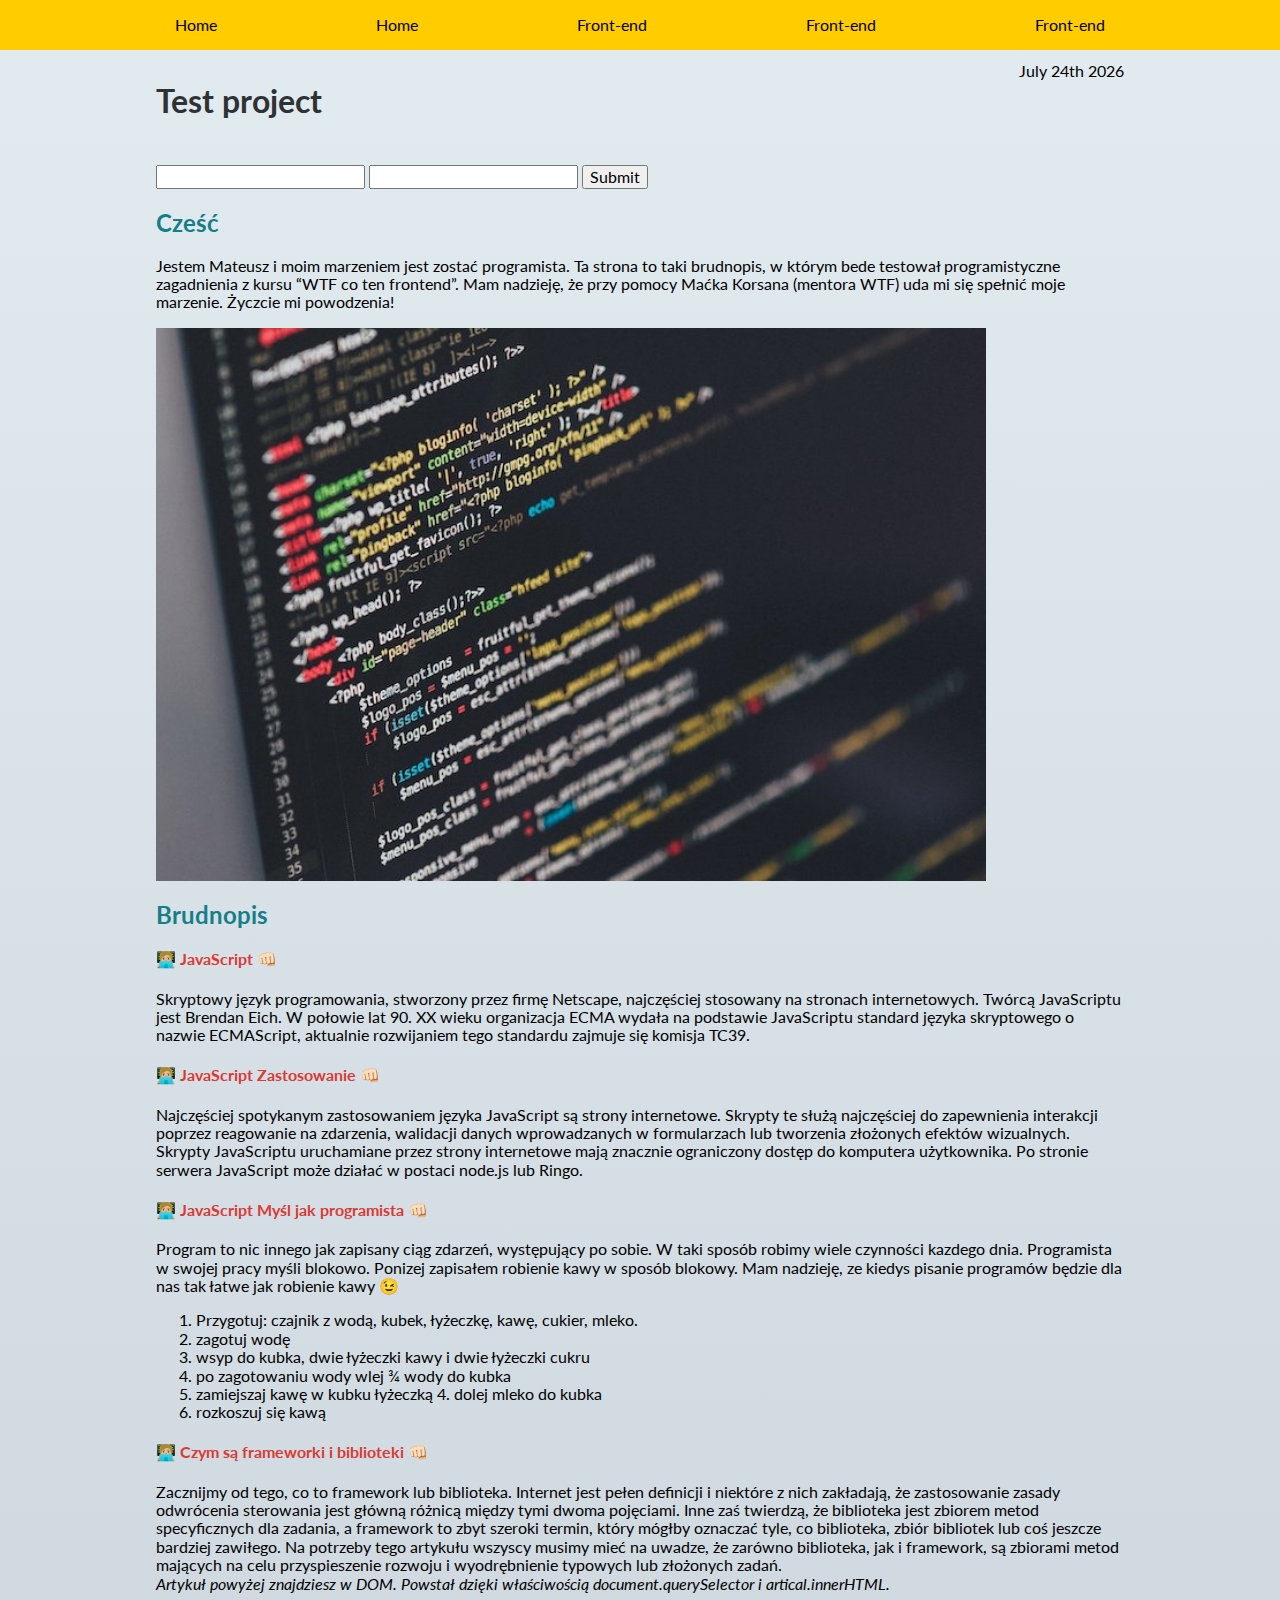
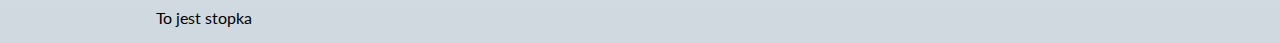
<file: index.html>
<!doctype html><html lang="en"><head><meta charset="UTF-8"/><meta name="viewport" content="width=device-width,initial-scale=1"/><title>WTF: Webpack starter kit</title><meta name="description" content="Your project description"/><meta property="og:title" content=""/><meta property="og:description" content=""/><meta property="og:url" content=""/><meta property="og:image" content="https://maciejkorsan.com/wtf-gulp-starter/assets/img/cover.png"/><link rel="apple-touch-icon" sizes="180x180" href="pwa/apple-icon-180.png"/><link rel="apple-touch-icon" sizes="167x167" href="pwa/apple-icon-167.png"/><link rel="apple-touch-icon" sizes="152x152" href="pwa/apple-icon-152.png"/><link rel="apple-touch-icon" sizes="120x120" href="pwa/apple-icon-120.png"/><meta name="apple-mobile-web-app-capable" content="yes"/><link rel="apple-touch-startup-image" href="pwa/apple-splash-2048-2732.png" media="(device-width: 1024px) and (device-height: 1366px) and (-webkit-device-pixel-ratio: 2) and (orientation: portrait)"/><link rel="apple-touch-startup-image" href="pwa/apple-splash-2732-2048.png" media="(device-width: 1024px) and (device-height: 1366px) and (-webkit-device-pixel-ratio: 2) and (orientation: landscape)"/><link rel="apple-touch-startup-image" href="pwa/apple-splash-1668-2388.png" media="(device-width: 834px) and (device-height: 1194px) and (-webkit-device-pixel-ratio: 2) and (orientation: portrait)"/><link rel="apple-touch-startup-image" href="pwa/apple-splash-2388-1668.png" media="(device-width: 834px) and (device-height: 1194px) and (-webkit-device-pixel-ratio: 2) and (orientation: landscape)"/><link rel="apple-touch-startup-image" href="pwa/apple-splash-1668-2224.png" media="(device-width: 834px) and (device-height: 1112px) and (-webkit-device-pixel-ratio: 2) and (orientation: portrait)"/><link rel="apple-touch-startup-image" href="pwa/apple-splash-2224-1668.png" media="(device-width: 834px) and (device-height: 1112px) and (-webkit-device-pixel-ratio: 2) and (orientation: landscape)"/><link rel="apple-touch-startup-image" href="pwa/apple-splash-1536-2048.png" media="(device-width: 768px) and (device-height: 1024px) and (-webkit-device-pixel-ratio: 2) and (orientation: portrait)"/><link rel="apple-touch-startup-image" href="pwa/apple-splash-2048-1536.png" media="(device-width: 768px) and (device-height: 1024px) and (-webkit-device-pixel-ratio: 2) and (orientation: landscape)"/><link rel="apple-touch-startup-image" href="pwa/apple-splash-1242-2688.png" media="(device-width: 414px) and (device-height: 896px) and (-webkit-device-pixel-ratio: 3) and (orientation: portrait)"/><link rel="apple-touch-startup-image" href="pwa/apple-splash-2688-1242.png" media="(device-width: 414px) and (device-height: 896px) and (-webkit-device-pixel-ratio: 3) and (orientation: landscape)"/><link rel="apple-touch-startup-image" href="pwa/apple-splash-1125-2436.png" media="(device-width: 375px) and (device-height: 812px) and (-webkit-device-pixel-ratio: 3) and (orientation: portrait)"/><link rel="apple-touch-startup-image" href="pwa/apple-splash-2436-1125.png" media="(device-width: 375px) and (device-height: 812px) and (-webkit-device-pixel-ratio: 3) and (orientation: landscape)"/><link rel="apple-touch-startup-image" href="pwa/apple-splash-828-1792.png" media="(device-width: 414px) and (device-height: 896px) and (-webkit-device-pixel-ratio: 2) and (orientation: portrait)"/><link rel="apple-touch-startup-image" href="pwa/apple-splash-1792-828.png" media="(device-width: 414px) and (device-height: 896px) and (-webkit-device-pixel-ratio: 2) and (orientation: landscape)"/><link rel="apple-touch-startup-image" href="pwa/apple-splash-1242-2208.png" media="(device-width: 414px) and (device-height: 736px) and (-webkit-device-pixel-ratio: 3) and (orientation: portrait)"/><link rel="apple-touch-startup-image" href="pwa/apple-splash-2208-1242.png" media="(device-width: 414px) and (device-height: 736px) and (-webkit-device-pixel-ratio: 3) and (orientation: landscape)"/><link rel="apple-touch-startup-image" href="pwa/apple-splash-750-1334.png" media="(device-width: 375px) and (device-height: 667px) and (-webkit-device-pixel-ratio: 2) and (orientation: portrait)"/><link rel="apple-touch-startup-image" href="pwa/apple-splash-1334-750.png" media="(device-width: 375px) and (device-height: 667px) and (-webkit-device-pixel-ratio: 2) and (orientation: landscape)"/><link rel="apple-touch-startup-image" href="pwa/apple-splash-640-1136.png" media="(device-width: 320px) and (device-height: 568px) and (-webkit-device-pixel-ratio: 2) and (orientation: portrait)"/><link rel="apple-touch-startup-image" href="pwa/apple-splash-1136-640.png" media="(device-width: 320px) and (device-height: 568px) and (-webkit-device-pixel-ratio: 2) and (orientation: landscape)"/><link href="index.30123cfa.css" rel="stylesheet"></head><body><header class="top"><nav class="navigator"><a class="navigator__link" href="index.html">Home</a> <a class="navigator__link" href="index.html">Home</a> <a class="navigator__link" href="another.html">Front-end</a> <a class="navigator__link" href="another.html">Front-end</a> <a class="navigator__link" href="another.html">Front-end</a></nav><button class="hamburger hamburger-js">🍔</button></header><main><header class="header"><h1 class="header__tittle">Test project</h1><div class="header__data data--js"></div></header><section><form onsubmit="return calculate()"><input id="input-x"/> <input id="input-y"/> <input class="submit" type="submit"/></form></section><section class="hello"><h2 class="hello__tittle hello__tittle--js">Cześć</h2><p class="hello__paragraph">Jestem Mateusz i moim marzeniem jest zostać programista. Ta strona to taki brudnopis, w którym bede testował programistyczne zagadnienia z kursu “WTF co ten frontend”. Mam nadzieję, że przy pomocy Maćka Korsana (mentora WTF) uda mi się spełnić moje marzenie. Życzcie mi powodzenia!</p></section><img class="img" src="img/code.d95c4633.jpg" alt="kod programowania na ekrania monitora"/><section class="notes"><h2 class="notes__tittle">Brudnopis</h2><article class="article"><h4 class="article__tittle">JavaScript</h4><p class="article__paragraph">Skryptowy język programowania, stworzony przez firmę Netscape, najczęściej stosowany na stronach internetowych. Twórcą JavaScriptu jest Brendan Eich. W połowie lat 90. XX wieku organizacja ECMA wydała na podstawie JavaScriptu standard języka skryptowego o nazwie ECMAScript, aktualnie rozwijaniem tego standardu zajmuje się komisja TC39.</p></article><article class="article"><h4 class="article__tittle">JavaScript Zastosowanie</h4><p class="article__paragraph">Najczęściej spotykanym zastosowaniem języka JavaScript są strony internetowe. Skrypty te służą najczęściej do zapewnienia interakcji poprzez reagowanie na zdarzenia, walidacji danych wprowadzanych w formularzach lub tworzenia złożonych efektów wizualnych. Skrypty JavaScriptu uruchamiane przez strony internetowe mają znacznie ograniczony dostęp do komputera użytkownika. Po stronie serwera JavaScript może działać w postaci node.js lub Ringo.</p></article><article class="article"><h4 class="article__tittle">JavaScript Myśl jak programista</h4><p class="article__paragraph">Program to nic innego jak zapisany ciąg zdarzeń, występujący po sobie. W taki sposób robimy wiele czynności kazdego dnia. Programista w swojej pracy myśli blokowo. Ponizej zapisałem robienie kawy w sposób blokowy. Mam nadzieję, ze kiedys pisanie programów będzie dla nas tak łatwe jak robienie kawy 😉</p><ul class="article__list"><li>Przygotuj: czajnik z wodą, kubek, łyżeczkę, kawę, cukier, mleko.</li><li>zagotuj wodę</li><li>wsyp do kubka, dwie łyżeczki kawy i dwie łyżeczki cukru</li><li>po zagotowaniu wody wlej ¾ wody do kubka</li><li>zamiejszaj kawę w kubku łyżeczką 4. dolej mleko do kubka</li><li>rozkoszuj się kawą</li></ul><p></p></article><article class="article article--js"></article></section><footer class="footer"><p class="footer__paragraph">To jest stopka</p></footer></main><script src="index.30123cfa.js"></script></body></html>
</file>
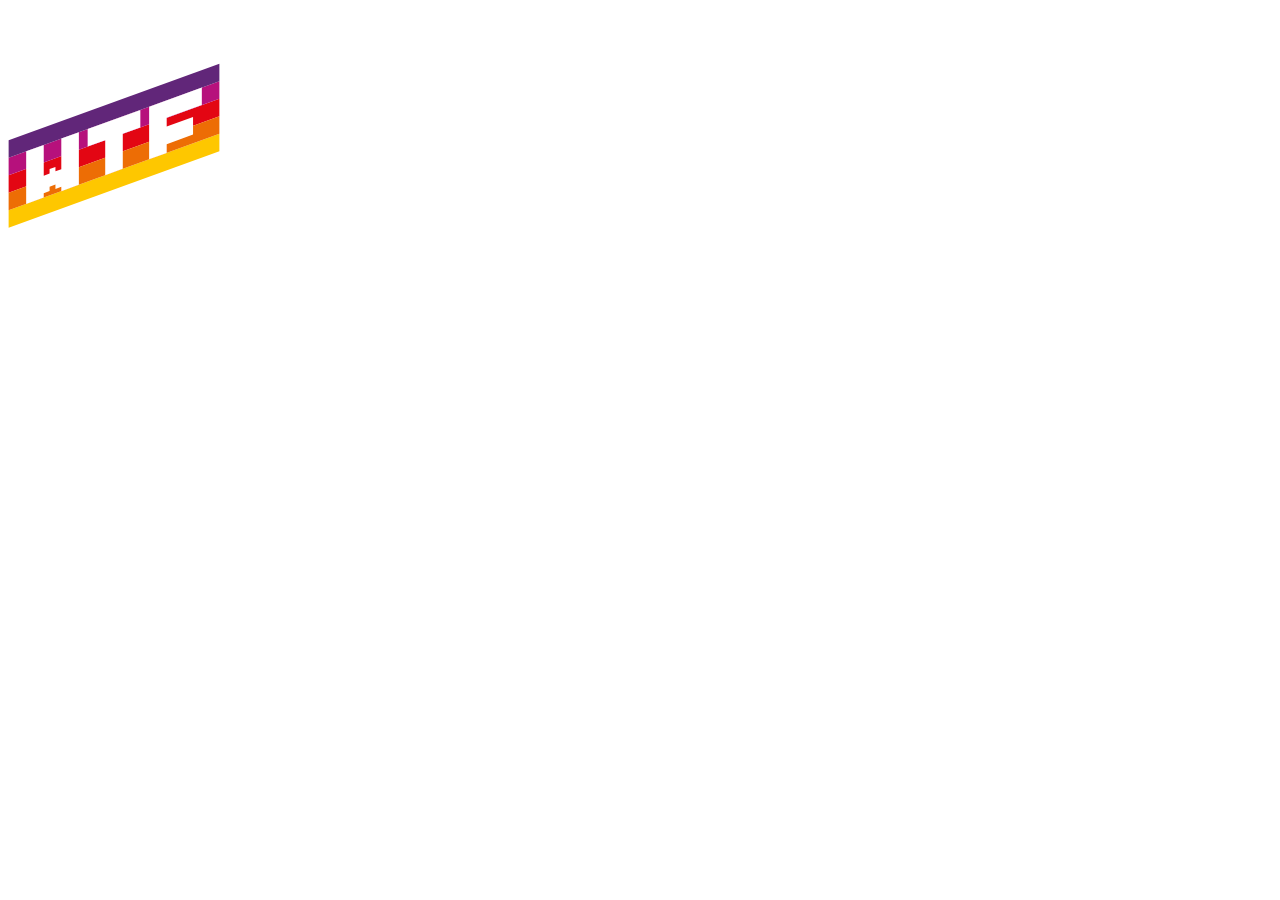
<file: src/pages/index.html>
<!DOCTYPE html>
<html lang="en">
  <head>
    <meta charset="UTF-8" />
    <meta name="viewport" content="width=device-width, initial-scale=1.0" />
    <title>WTF: Webpack starter kit</title>
    <meta name="description" content="Your project description" />
    <!-- Title -->
    <meta property="og:title" content="" />
    <!-- OPTIONAL description. 2-4 sentences. -->
    <meta property="og:description" content="" />
    <!-- full url with http(s) ie. https://maciejkorsan.github.io/my-repo/ -->
    <meta property="og:url" content="" />
    <!-- full url to the image with http(s) ie. https://maciejkorsan.github.io/my-repo/assets/img/fb.png. Facebook suggests at least 1200 x 630. -->
    <meta
      property="og:image"
      content="https://maciejkorsan.com/wtf-gulp-starter/assets/img/cover.png"
    />

    <!-- uncomment the line below to enable PWA  -->
    <!-- <link rel="manifest" href="manifest.json" /> -->

    <link
      rel="apple-touch-icon"
      sizes="180x180"
      href="pwa/apple-icon-180.png"
    />
    <link
      rel="apple-touch-icon"
      sizes="167x167"
      href="pwa/apple-icon-167.png"
    />
    <link
      rel="apple-touch-icon"
      sizes="152x152"
      href="pwa/apple-icon-152.png"
    />
    <link
      rel="apple-touch-icon"
      sizes="120x120"
      href="pwa/apple-icon-120.png"
    />

    <meta name="apple-mobile-web-app-capable" content="yes" />

    <link
      rel="apple-touch-startup-image"
      href="pwa/apple-splash-2048-2732.png"
      media="(device-width: 1024px) and (device-height: 1366px) and (-webkit-device-pixel-ratio: 2) and (orientation: portrait)"
    />
    <link
      rel="apple-touch-startup-image"
      href="pwa/apple-splash-2732-2048.png"
      media="(device-width: 1024px) and (device-height: 1366px) and (-webkit-device-pixel-ratio: 2) and (orientation: landscape)"
    />
    <link
      rel="apple-touch-startup-image"
      href="pwa/apple-splash-1668-2388.png"
      media="(device-width: 834px) and (device-height: 1194px) and (-webkit-device-pixel-ratio: 2) and (orientation: portrait)"
    />
    <link
      rel="apple-touch-startup-image"
      href="pwa/apple-splash-2388-1668.png"
      media="(device-width: 834px) and (device-height: 1194px) and (-webkit-device-pixel-ratio: 2) and (orientation: landscape)"
    />
    <link
      rel="apple-touch-startup-image"
      href="pwa/apple-splash-1668-2224.png"
      media="(device-width: 834px) and (device-height: 1112px) and (-webkit-device-pixel-ratio: 2) and (orientation: portrait)"
    />
    <link
      rel="apple-touch-startup-image"
      href="pwa/apple-splash-2224-1668.png"
      media="(device-width: 834px) and (device-height: 1112px) and (-webkit-device-pixel-ratio: 2) and (orientation: landscape)"
    />
    <link
      rel="apple-touch-startup-image"
      href="pwa/apple-splash-1536-2048.png"
      media="(device-width: 768px) and (device-height: 1024px) and (-webkit-device-pixel-ratio: 2) and (orientation: portrait)"
    />
    <link
      rel="apple-touch-startup-image"
      href="pwa/apple-splash-2048-1536.png"
      media="(device-width: 768px) and (device-height: 1024px) and (-webkit-device-pixel-ratio: 2) and (orientation: landscape)"
    />
    <link
      rel="apple-touch-startup-image"
      href="pwa/apple-splash-1242-2688.png"
      media="(device-width: 414px) and (device-height: 896px) and (-webkit-device-pixel-ratio: 3) and (orientation: portrait)"
    />
    <link
      rel="apple-touch-startup-image"
      href="pwa/apple-splash-2688-1242.png"
      media="(device-width: 414px) and (device-height: 896px) and (-webkit-device-pixel-ratio: 3) and (orientation: landscape)"
    />
    <link
      rel="apple-touch-startup-image"
      href="pwa/apple-splash-1125-2436.png"
      media="(device-width: 375px) and (device-height: 812px) and (-webkit-device-pixel-ratio: 3) and (orientation: portrait)"
    />
    <link
      rel="apple-touch-startup-image"
      href="pwa/apple-splash-2436-1125.png"
      media="(device-width: 375px) and (device-height: 812px) and (-webkit-device-pixel-ratio: 3) and (orientation: landscape)"
    />
    <link
      rel="apple-touch-startup-image"
      href="pwa/apple-splash-828-1792.png"
      media="(device-width: 414px) and (device-height: 896px) and (-webkit-device-pixel-ratio: 2) and (orientation: portrait)"
    />
    <link
      rel="apple-touch-startup-image"
      href="pwa/apple-splash-1792-828.png"
      media="(device-width: 414px) and (device-height: 896px) and (-webkit-device-pixel-ratio: 2) and (orientation: landscape)"
    />
    <link
      rel="apple-touch-startup-image"
      href="pwa/apple-splash-1242-2208.png"
      media="(device-width: 414px) and (device-height: 736px) and (-webkit-device-pixel-ratio: 3) and (orientation: portrait)"
    />
    <link
      rel="apple-touch-startup-image"
      href="pwa/apple-splash-2208-1242.png"
      media="(device-width: 414px) and (device-height: 736px) and (-webkit-device-pixel-ratio: 3) and (orientation: landscape)"
    />
    <link
      rel="apple-touch-startup-image"
      href="pwa/apple-splash-750-1334.png"
      media="(device-width: 375px) and (device-height: 667px) and (-webkit-device-pixel-ratio: 2) and (orientation: portrait)"
    />
    <link
      rel="apple-touch-startup-image"
      href="pwa/apple-splash-1334-750.png"
      media="(device-width: 375px) and (device-height: 667px) and (-webkit-device-pixel-ratio: 2) and (orientation: landscape)"
    />
    <link
      rel="apple-touch-startup-image"
      href="pwa/apple-splash-640-1136.png"
      media="(device-width: 320px) and (device-height: 568px) and (-webkit-device-pixel-ratio: 2) and (orientation: portrait)"
    />
    <link
      rel="apple-touch-startup-image"
      href="pwa/apple-splash-1136-640.png"
      media="(device-width: 320px) and (device-height: 568px) and (-webkit-device-pixel-ratio: 2) and (orientation: landscape)"
    />
  </head>
  <body>
    <div class="hello">
      <img class="hello__logo" src="../assets/img/logo.svg" alt="WTF " />
      <span class="hello__circles"></span>
    </div>
  </body>
</html>
</file>
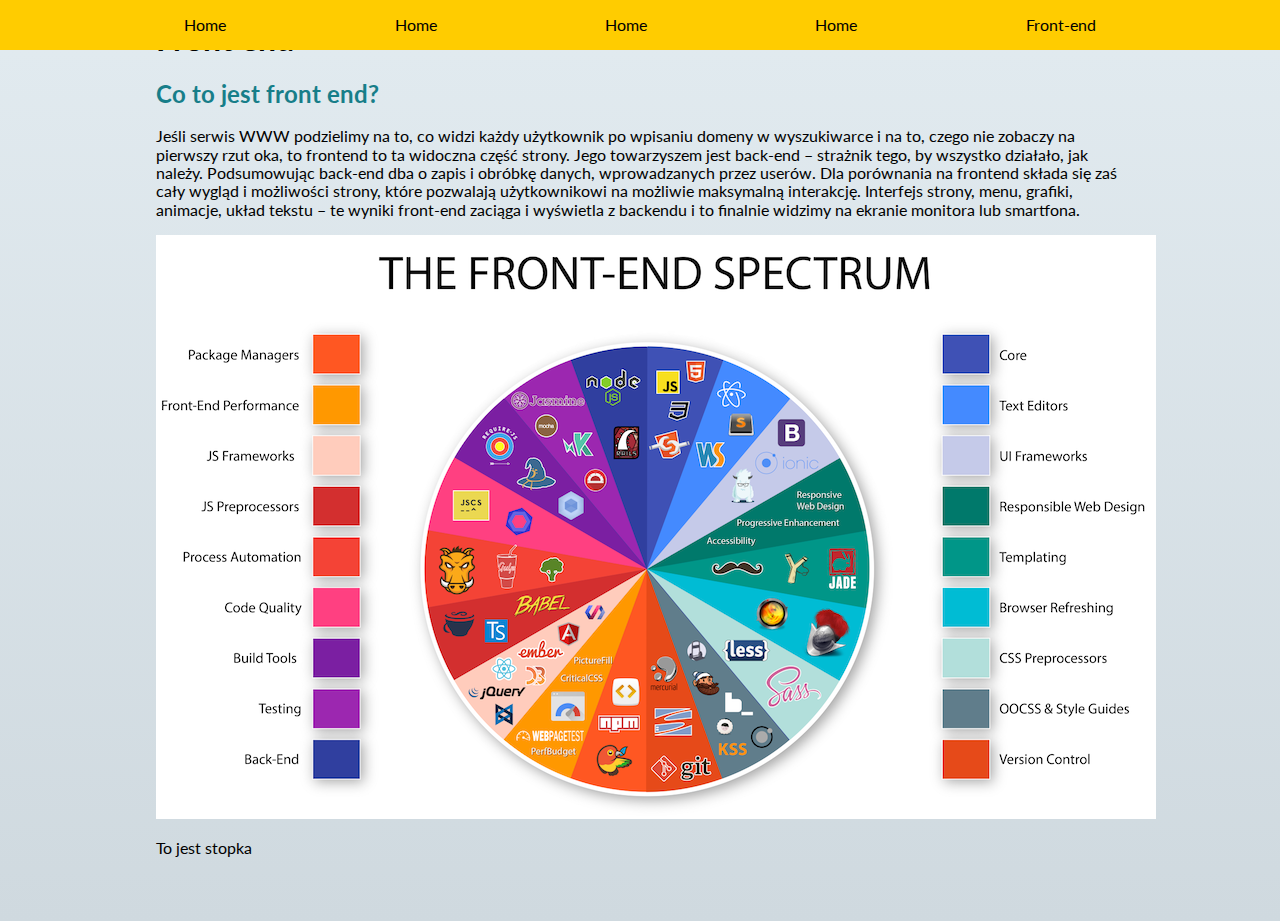
<file: another.html>
<!doctype html><html lang="en"><head><meta charset="UTF-8"><meta name="viewport" content="width=device-width,initial-scale=1"><title>WTF Webpack starterkit</title><link href="index.30123cfa.css" rel="stylesheet"></head><body><header class="top"><nav class="navigator"><a class="navigator__link" href="index.html">Home</a> <a class="navigator__link" href="index.html">Home</a> <a class="navigator__link" href="index.html">Home</a> <a class="navigator__link" href="index.html">Home</a> <a class="navigator__link" href="front-end.html">Front-end</a></nav></header><main><header class="header-subpage"><h1 class="header-subpage__tittle">Front end</h1></header><section class="frontend"><h2 class="frontend__tittle">Co to jest front end?</h2><p class="frontend__paragraph">Jeśli serwis WWW podzielimy na to, co widzi każdy użytkownik po wpisaniu domeny w wyszukiwarce i na to, czego nie zobaczy na pierwszy rzut oka, to frontend to ta widoczna część strony. Jego towarzyszem jest back-end – strażnik tego, by wszystko działało, jak należy. Podsumowując back-end dba o zapis i obróbkę danych, wprowadzanych przez userów. Dla porównania na frontend składa się zaś cały wygląd i możliwości strony, które pozwalają użytkownikowi na możliwie maksymalną interakcję. Interfejs strony, menu, grafiki, animacje, układ tekstu – te wyniki front-end zaciąga i wyświetla z backendu i to finalnie widzimy na ekranie monitora lub smartfona.</p></section><img src="img/front-end.508e368a.png" alt="zakres technologi dla front end'u"/><footer class="footer"><p>To jest stopka</p></footer></main><script src="index.30123cfa.js"></script><script src="another.30123cfa.js"></script></body></html>
</file>
<file: index.30123cfa.css>
@import url(https://fonts.googleapis.com/css2?family=Kiwi+Maru&family=Lato&display=swap);
/*! normalize.css v8.0.1 | MIT License | github.com/necolas/normalize.css */html{line-height:1.15;-webkit-text-size-adjust:100%}body{margin:0}main{display:block}h1{font-size:2em;margin:.67em 0}hr{box-sizing:content-box;height:0;overflow:visible}pre{font-family:monospace,monospace;font-size:1em}a{background-color:transparent}abbr[title]{border-bottom:none;text-decoration:underline;text-decoration:underline dotted}b,strong{font-weight:bolder}code,kbd,samp{font-family:monospace,monospace;font-size:1em}small{font-size:80%}sub,sup{font-size:75%;line-height:0;position:relative;vertical-align:baseline}sub{bottom:-.25em}sup{top:-.5em}img{border-style:none}button,input,optgroup,select,textarea{font-family:inherit;font-size:100%;line-height:1.15;margin:0}button,input{overflow:visible}button,select{text-transform:none}[type=button],[type=reset],[type=submit],button{-webkit-appearance:button}[type=button]::-moz-focus-inner,[type=reset]::-moz-focus-inner,[type=submit]::-moz-focus-inner,button::-moz-focus-inner{border-style:none;padding:0}[type=button]:-moz-focusring,[type=reset]:-moz-focusring,[type=submit]:-moz-focusring,button:-moz-focusring{outline:1px dotted ButtonText}fieldset{padding:.35em .75em .625em}legend{box-sizing:border-box;color:inherit;display:table;max-width:100%;padding:0;white-space:normal}progress{vertical-align:baseline}textarea{overflow:auto}[type=checkbox],[type=radio]{box-sizing:border-box;padding:0}[type=number]::-webkit-inner-spin-button,[type=number]::-webkit-outer-spin-button{height:auto}[type=search]{-webkit-appearance:textfield;outline-offset:-2px}[type=search]::-webkit-search-decoration{-webkit-appearance:none}::-webkit-file-upload-button{-webkit-appearance:button;font:inherit}details{display:block}summary{display:list-item}[hidden],template{display:none}html{box-sizing:border-box}*,:after,:before{box-sizing:inherit}body{background:linear-gradient(0deg,#cfd9df 0,#e2ebf0);min-height:100vh;font-family:Lato,sans-serif}main{max-width:1000px;margin:0 auto;padding:0 16px}.img{display:block;max-width:830px}.img,.top{width:100%}.top{position:fixed;left:0;top:0}.navigator{display:flex;justify-content:space-evenly;background-color:#fc0;padding:16px}.navigator__link{text-decoration:none;color:#000}.header{margin-top:62px;display:flex;justify-content:space-between}.header__tittle{color:#2e3233;height:60px}.hamburger{display:none}.frontend__tittle,.hello__tittle,.notes__tittle{color:#177e89}.article__list{list-style-type:decimal}.article__tittle{color:#db3a34}.article__tittle:before{content:"🧑🏼‍💻";margin-right:4px}.article__tittle:after{content:"👊🏻";margin-left:4px}@media(max-width:768px){.top{display:block;background-color:#fc0;height:60px;width:100%}.navigator{display:none;z-index:1}.navigator__show--js{display:flex;flex-direction:column;text-align:center}.navigator__link{margin:8px 0}.hamburger{display:inline;position:absolute;top:18px;right:16px;border:none;background:#fc0}.header__tittle{color:#084c61;padding:16px 0;margin-top:32px}.header--space__js{margin-top:208px}}
</file>
